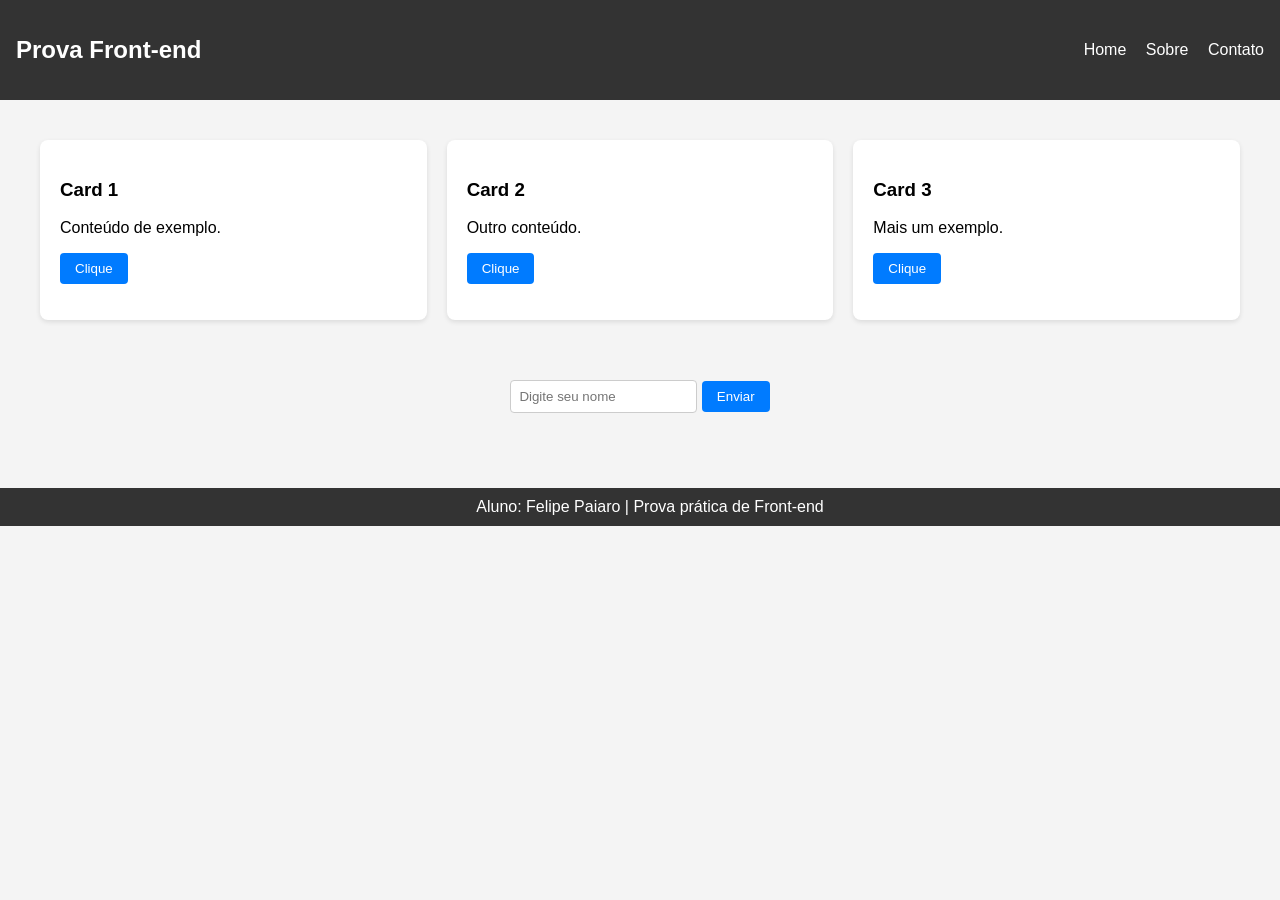
<file: index.html>
<!DOCTYPE html>
<html lang="pt-br">
<head>
    <meta charset="UTF-8">
    <title>Prova Front-end</title>
    <style>
        body { font-family: Arial, sans-serif; margin: 0; background-color: #f4f4f4; }
        header { background: #333; color: white; padding: 1rem; display: flex; justify-content: space-between; align-items: center; }
        nav a { color: white; margin-left: 15px; text-decoration: none; }
        
        .container { 
            display: flex; 
            justify-content: center; 
            gap: 20px; 
            padding: 40px; 
            width: 100%;
            box-sizing: border-box;
        }
        
        .card { 
            background: white; 
            padding: 20px; 
            border-radius: 8px; 
            box-shadow: 0 2px 5px rgba(0,0,0,0.1); 
            flex: 1; 
            height: 140px; 
            min-width: 0; 
        }
        
        button { background: #007bff; color: white; border: none; padding: 8px 15px; border-radius: 4px; cursor: pointer; }
        button:hover { background: #0056b3; }

        .form-section { text-align: center; margin: 20px 0; padding-bottom: 20px; }
        input { padding: 8px; border: 1px solid #ccc; border-radius: 4px; }
        
        #mensagemBoasVindas { margin-top: 15px; font-weight: bold; color: #333; min-height: 20px; }
        
        footer { background: #333; color: white; text-align: center; padding: 10px; width: 100%; margin-top: 20px; }
    </style>
</head>
<body>

<header>
    <h2>Prova Front-end</h2>
    <nav>
        <a href="#">Home</a> <a href="#">Sobre</a> <a href="#">Contato</a>
    </nav>
</header>

<div class="container">
    <div class="card">
        <h3>Card 1</h3>
        <p>Conteúdo de exemplo.</p>
        <button onclick="alertar(1)">Clique</button>
    </div>
    <div class="card">
        <h3>Card 2</h3>
        <p>Outro conteúdo.</p>
        <button onclick="alertar(2)">Clique</button>
    </div>
    <div class="card">
        <h3>Card 3</h3>
        <p>Mais um exemplo.</p>
        <button onclick="alertar(3)">Clique</button>
    </div>
</div>

<div class="form-section">
    <input type="text" id="nomeInput" placeholder="Digite seu nome">
    <button onclick="exibirSaudacao()">Enviar</button>
    <div id="mensagemBoasVindas"></div>
</div>

<footer>Aluno: Felipe Paiaro | Prova prática de Front-end</footer>

<script>
    function alertar(numero) {
        alert("Você clicou no card " + numero);
    }

    function exibirSaudacao() {
        const nome = document.getElementById("nomeInput").value;
        const display = document.getElementById("mensagemBoasVindas");
        
        if (nome.trim() !== "") {
            display.innerText = "Olá, " + nome + "!";
        } else {
            display.innerText = "Por favor, digite um nome.";
        }
    }
</script>

</body>
</html>
</file>
